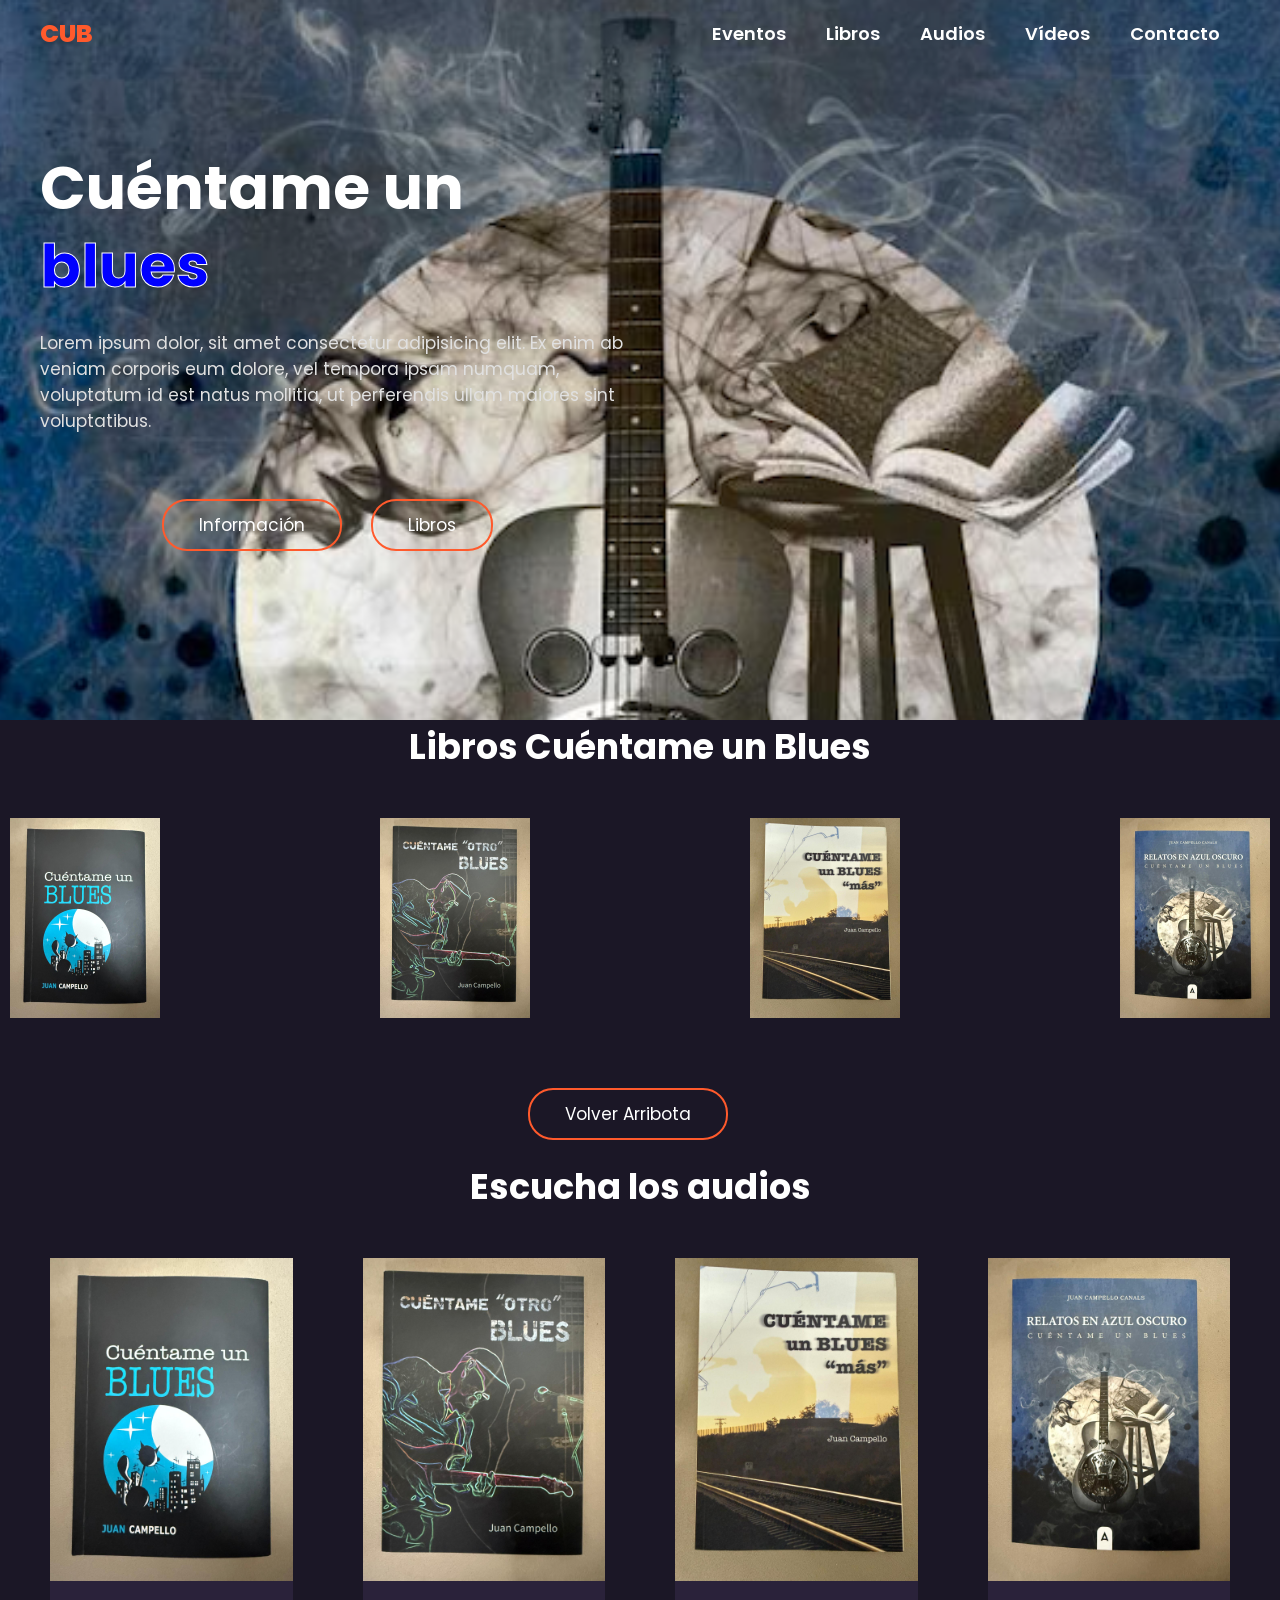
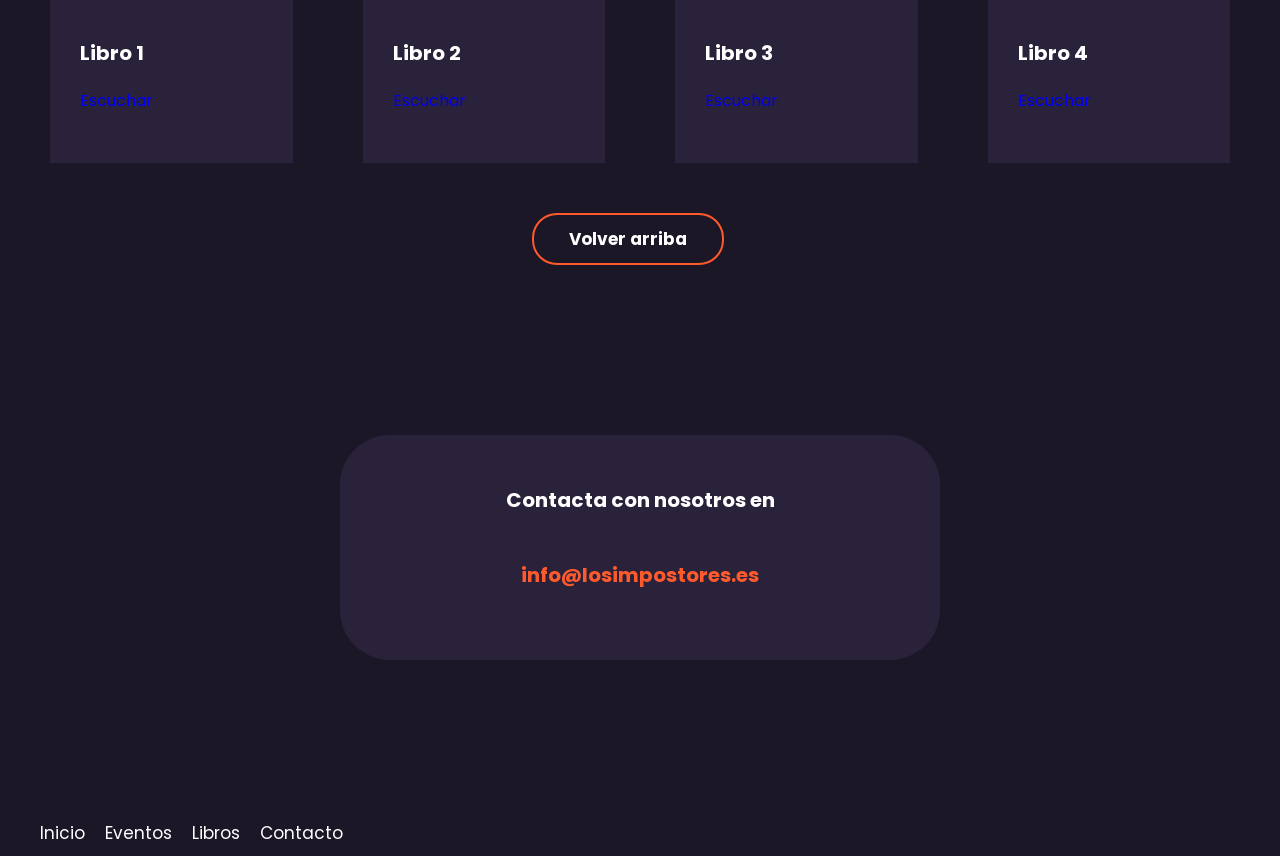
<file: CUB_web/index.html>
<!DOCTYPE html>
<html lang="es">
<head>
    <meta charset="UTF-8">
    <meta name="viewport" content="width=device-width, initial-scale=1.0">
    <title>CUENTAME UN BLUES</title>
    <link rel="stylesheet" href="style.css">
</head>
<body>

    <header class="header">
        <div class="menu container">
            <a href="#" class="logo">CUB</a>
            <input type="checkbox" id="menu" />
            <label for="menu">
                <img src="images/menu.png" class="menu-icono" alt="menu">
            </label>
            <nav class="navbar">
                <ul class="aladerecha">
                    <!--<li><a href="#">Inicio</a></li>-->
                    <li><a href="#">Eventos</a></li>
                    <li><a href="#libroscuentameunblues">Libros</a></li>
                    <li><a href="#escuchalosaudios">Audios</a></li>
                    <li><a href="#">Vídeos</a></li>
                    <li><a href="#contacto">Contacto</a></li>
                </ul>
            </nav>
        </div>

        <div class="header-content container">
            <div class="header-txt">
                <h1>Cuéntame un<span class="blues"> blues</span><!-- <br> favorito aqui--></h1>
                <p>
                    Lorem ipsum dolor, sit amet consectetur adipisicing elit. 
                    Ex enim ab veniam corporis eum dolore, vel tempora 
                    ipsam numquam, voluptatum id est natus mollitia, 
                    ut perferendis ullam maiores sint voluptatibus.
                </p>
                <div class="buttons">
                    <a href="#" class="btn-1">Información</a>
                    <a href="#libroscuentameunblues" class="btn-1">Libros</a>
                </div>
            </div>
        </div>
    </header>
<!--
    <div class="carrusel">
  <div class="slider">
    <img src="fotos_web_CUB/foto1.jpeg" alt="Imagen 1">
    <img src="fotos_web_CUB/foto2.jpeg" alt="Imagen 2">
    <img src="fotos_web_CUB/foto3.jpeg" alt="Imagen 3">
    <img src="fotos_web_CUB/foto4.jpeg" alt="Imagen 3">
    <img src="fotos_web_CUB/foto5.jpeg" alt="Imagen 3">
    <img src="fotos_web_CUB/foto6.jpeg" alt="Imagen 3">
    <img src="fotos_web_CUB/foto7.jpeg" alt="Imagen 3">
    <img src="fotos_web_CUB/foto8.jpeg" alt="Imagen 3">
    <img src="fotos_web_CUB/foto9.jpeg" alt="Imagen 3">
    <img src="fotos_web_CUB/foto10.jpeg" alt="Imagen 3">
    <img src="fotos_web_CUB/foto11.jpeg" alt="Imagen 3">
    <img src="fotos_web_CUB/foto12.jpeg" alt="Imagen 3">
    <img src="fotos_web_CUB/foto13.jpeg" alt="Imagen 3">
    <img src="fotos_web_CUB/foto14.jpeg" alt="Imagen 3">
  </div>
</div>
-->

    <section class="popular-container">

        <h2 id="libroscuentameunblues">Libros Cuéntame un Blues</h2>

        <div class="popular-content">
            <img src="images/CuentameUnBlues.jpeg" alt="blues1">
            <img src="images/CuentameOtroBlues.jpeg" alt="blues2">
            <img src="images/CuentameUnBluesMas.jpeg" alt="blues3">
            <img src="images/RelatosEnAzulOscuro.jpeg" alt="blues4">
        </div>
    </section>

        <!--<section class="arriba">
                <div class="btn-1">
                    <a href="#" ><h4 class="color1">Volver arriba</h4></a>
                </div>
        </section>-->

     <div class="buttons">
            <a href="index.html" class="btn-1">Volver Arribota</a>
        </div>

        <main class="product container">

        <h2 id="escuchalosaudios">Escucha los audios</h2>

        <div class="product-content">

            <div class="product-1">
                <img src="images/CuentameUnBlues.jpeg" alt="blues1a">
                <div class="product-txt">
                    <h3>Libro 1</h3>
                    <div class="price">
                        <!--<p>$500</p>-->
                        <a href="/CUB_web/AudiosCUB1.html" class btn-2>Escuchar</a>
                    </div>
                </div>
            </div>
    

        <div class="product-1">
            <img src="images/CuentameOtroBlues.jpeg" alt="blues2a">
            <div class="product-txt">
                <h3>Libro 2</h3>
                <div class="price">
                    <!--<p>$500</p>-->
                    <a href="/CUB_web/AudiosCUB2.html" class btn-2>Escuchar</a>
                </div>
            </div>
        </div>

        <div class="product-1">
            <img src="images/CuentameUnBluesMas.jpeg" alt="blues3a">
            <div class="product-txt">
                <h3>Libro 3</h3>
                <div class="price">
                    <!--<p>$500</p>-->
                    <a href="/CUB_web/AudiosCUB3.html" class btn-2>Escuchar</a>
                </div>
            </div>
        </div>

        <div class="product-1">
            <img src="images/RelatosEnAzulOscuro.jpeg" alt="blues4a">
            <div class="product-txt">
                <h3>Libro 4</h3>
                <div class="price">
                    <!--<p>$500</p>-->
                    <a href="/CUB_web/AudiosCUB4.html" class btn-2>Escuchar</a>
                </div>
            </div>
        </div>
        </div>
<br><br>
        </main>
        <!--
        <section class="contact container">

            <div class="contact-content">
                <h3>Suscribete a nuestro blog</h3>
                <form>
                    <input type="email" placeholder="Escribe tu correo">
                    <input type="submit" class="btn-3" value="Enviar">
                </form>
            </div>

        </section>
        -->
        <section class="arriba">
                <div class="btn-1">
                    <a href="#" ><h4 class="color1">Volver arriba</h4></a>
                </div>
        </section>

        <section id="contacto" class="contact container">

                <div class="contact-content">
                    <h3 class="color1">Contacta con nosotros en</h3><br><h3 class="color2">info@losimpostores.es</h3>
                </div>

        </section>

        <footer class="footer container">

            <div class="link">
                <ul>
                    <li><a href="#" >Inicio</a></li>
                    <li><a href="#" >Eventos</a></li>
                    <li><a href="#" >Libros</a></li>
                    <li><a href="#" >Contacto</a></li>
                </ul>
                
            </div>
        </footer>

</body>
</html>
</file>
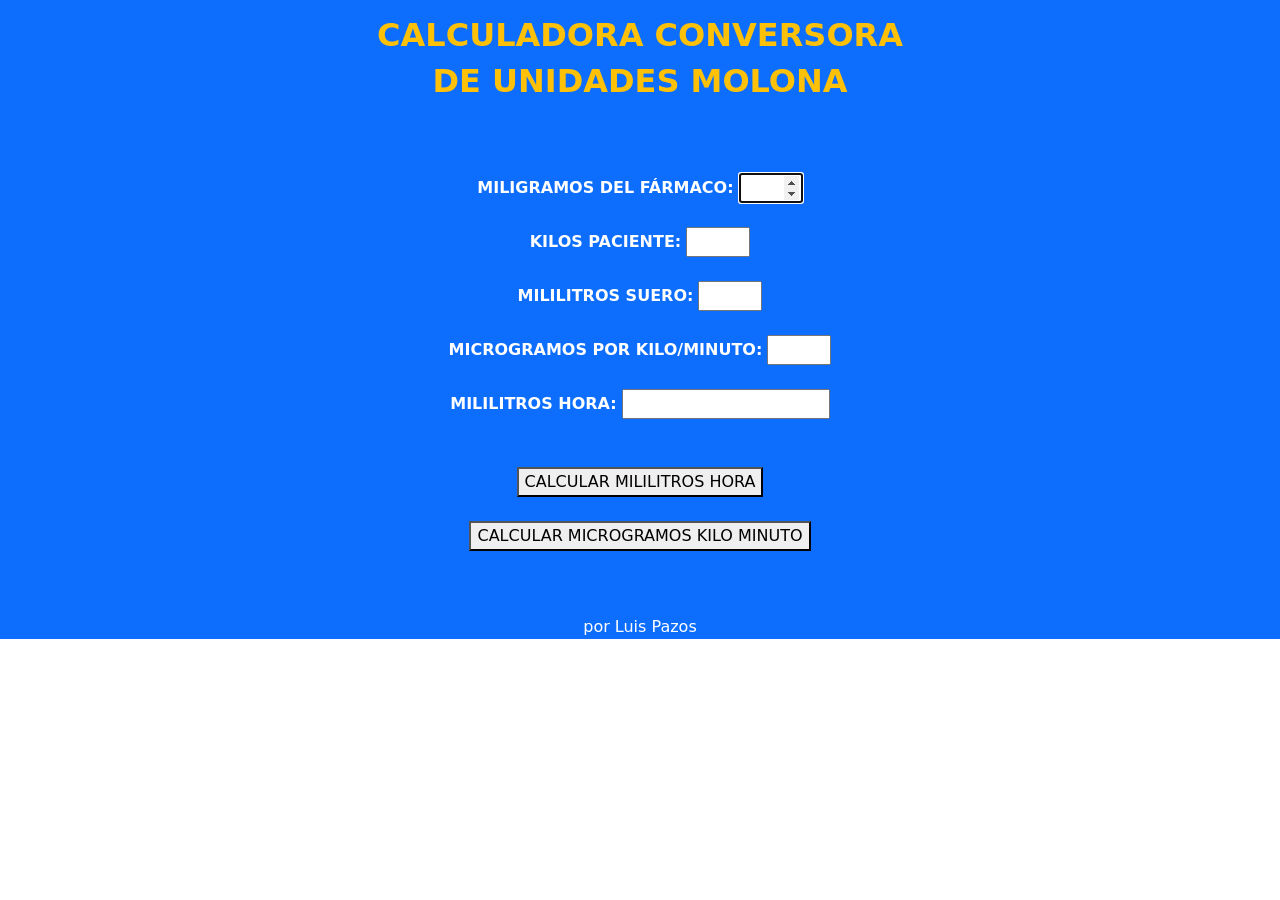
<file: Calc/calc.html>
<!DOCTYPE html>
<html lang="es">
<!--
******************ESTA ES LA VERSION BUENA SIN ELIMINAR LAS PARTES EN DESUSO, SOLO COMENTADAS. EN GIT ESTAN ELIMINADAS***
-->

<head>
    <meta charset="UTF-8">
    <meta name="viewport" content="width=device-width, initial-scale=1.0, shrink-to-fit=no">
    <title>Calculadora dosis</title>
  <!-- Required meta tags -->
  
  <!-- Bootstrap CSS v5.2.1 -->
  <link href="https://cdn.jsdelivr.net/npm/bootstrap@5.2.1/dist/css/bootstrap.min.css" rel="stylesheet"
    integrity="sha384-iYQeCzEYFbKjA/T2uDLTpkwGzCiq6soy8tYaI1GyVh/UjpbCx/TYkiZhlZB6+fzT" crossorigin="anonymous">
<style>
    #ml-gr,#kilos,#ml-l,#mg-km
    {
      width: 4em;
    }
</style>
</head>

<body>
<div class="container-fluid bg-primary">
        <div class="row">
            <div class="col-md text-center">
                 <header class="py-3">
                     <!-- place navbar here -->
                     <h2 class="text-center text-warning"><b>CALCULADORA CONVERSORA</b></h2>
                     <h2 class="text-center text-warning"><b>DE UNIDADES MOLONA</b></h2>
                     <!--<h4><br>SEPARAR LOS DECIMALES CON UN PUNTO!!</h4>-->
                 </header>
        <br><br>    

        <form>
            <label class="text-white"><strong>MILIGRAMOS DEL FÁRMACO:</strong></label> 
            <input id="ml-gr" inputmode="decimal" type="number" maxlength="3" name="ml-gr" pattern="[0-9]{0,4}" required autofocus ><br><br>
            <label class="text-white"><strong>KILOS PACIENTE:</strong></label>
            <input id="kilos" inputmode="decimal" type="number" maxlength="3" name="kilos" pattern="[0-9]{0,4}" required ><br><br>
            <label class="text-white"><strong>MILILITROS SUERO:</strong></label>
            <input id="ml-l" inputmode="decimal" type="number" maxlength="3" name="ml-l" pattern="[0-9]{0,4}" required ><br><br>
            <div id="mk">
             <label id="microgramoskilominuto" class="text-white"><strong>MICROGRAMOS POR KILO/MINUTO:</strong></label>
              <input id="mg-km" inputmode="decimal" type="number" maxlength="4" name="mg-km" pattern="[0-9]{0,4}" required ><br><br>
            </div>
              <div id="mh">
              <label id="mililitroshora" class="text-white"><strong>MILILITROS HORA:</strong></label>
              <input id="ml-hora" inputmode="decimal" type="number" maxlength="4" name="ml-hora" pattern="[0-9]{0,4}" required ><br><br>
            </div>
        </form>

            <script>
              const campoTexto = document.getElementById('ml-hora');
              const campoTexto2 = document.getElementById('mg-km');
              function actualizarBoton(){
                if (campoTexto.value.trim() ===''){
                  btn1.disabled = false;
                } else {
                  btn1.disabled = true;
                }
                if (campoTexto2.value.trim() ===''){
                  btn2.disabled = false;
                } else {
                  btn2.disabled = true;
                }
              }
              campoTexto.addEventListener('input', actualizarBoton);
              campoTexto2.addEventListener('input', actualizarBoton);
              actualizarBoton();

                    function calc(){

                    var mlgr = document.getElementById("ml-gr").valueAsNumber;
                    var kilos = document.getElementById("kilos").valueAsNumber;
                    var mll = document.getElementById("ml-l").valueAsNumber;
                    var mgkm = document.getElementById("mg-km").valueAsNumber;
                    var mlh = document.getElementById("ml-hora").valueAsNumber;

                    var mlgr2 = mlgr.toString();
                    var kilos2 = kilos.toString();
                    var mll2 = mll.toString();
                    var mgkm2 = mgkm.toString();
                    var mlh2 = mlh.toString();

                    var mgkgmin = (mgkm * kilos * 60) /1000; //miligramos kilo minuto
                    var solucion1 = (mll * mgkgmin) /mlgr; // mililitros hora
                    var solredondeada = solucion1.toFixed(2);
                   
                    if ((isNaN(mlgr2)) && (isNaN(kilos2)) && (isNaN(mll2)) && (isNaN(mgkm2)))
                      {
                        //Si todos los campos están en blanco recarga, sino deja seguir rellenando
                        alert ("Todos los campos están en blanco!!");
                        location.reload();
                      } else  if ((isNaN(mlgr2)) || (isNaN(kilos2)) || (isNaN(mll2)) || (isNaN(mgkm2)))
                      {
                        alert ("No puede haber campos en blanco, salvo el que se quiere hallar!!");
                        location.reload();
                    } else if (!isNaN(mlh)) {
                      alert ("No puedes escribir en ese campo, ya que es el dato que quieres calcular!!")
                      location.reload();
                      //calc();
                    }
                                
                      document.getElementById("demo").innerHTML = "La solución es <br>"+solredondeada+ "<br> mililitros hora<br>";
                        
                       var b=document.getElementById('botones');
                       b.style.display = 'none';
                       var c=document.getElementById('mh');
                       c.style.display = 'none';

                      document.getElementById("demo3").innerHTML = '<button onclick=location.reload()>NUEVO CÁLCULO</button>';
                                }

            function calc2(){

              var mlgr = document.getElementById("ml-gr").valueAsNumber;
              var kilos = document.getElementById("kilos").valueAsNumber;
              var mll = document.getElementById("ml-l").valueAsNumber;
              var mgkm = document.getElementById("mg-km").valueAsNumber;
              var mlh = document.getElementById("ml-hora").valueAsNumber;
              
              var mlgr2 = mlgr.toString();
              var kilos2 = kilos.toString();
              var mll2 = mll.toString();
              var mgkm2 = mgkm.toString();
              var mlh2 = mlh.toString();

                    var mgkgmin = (mgkm * kilos * 60) /1000; //miligramos kilo minuto
                    var solucion1 = (mll * mgkgmin) /mlgr; // mililitros hora

                    //var microgramoskm = (solucion1 * mlgr2 * 1000)/(mll2 * kilos2 * 60);

                      // Formula para hallar los microgramos kilo minuto:
                      // (mililitros hora x dosis fármaco (mlgr2) x 1000)
                      // -------------------------------------------------
                      //  mililitros suero (mll2) x kilos paciente (kilos2) x 60

                      // (solucion x mlgr2x1000)/(mll2xkilos2x60)

                      var solredondeada = solucion1.toFixed(2);

              var microgramoskm = (mlh2 * mlgr2 * 1000)/(mll2 * kilos2 * 60);
              var solredondeada2 = microgramoskm.toFixed(2);
                   
                 
                   if ((isNaN(mlgr2)) && (isNaN(kilos2)) && (isNaN(mll2)) && (isNaN(mgkm2)))
                     {
                       //Si todos los campos están en blanco recarga, sino deja seguir rellenando
                       alert ("Todos los campos están en blanco!!");
                       location.reload();
                    // } else  if ((isNaN(mlgr2)) || (isNaN(kilos2)) || (isNaN(mll2)) || (isNaN(mgkm2)))
                    // {
                    } else  if ((isNaN(mlgr2)) || (isNaN(kilos2)) || (isNaN(mll2)) || (isNaN(mlh2)))
                    {
                       alert ("No puede haber campos en blanco, salvo el que se quiere hallar!!");
                       location.reload();;
                     
                   } else if (!isNaN(mgkm)) {
                      alert ("No puedes escribir en ese campo, ya que es el dato que quieres calcular!!")
                      location.reload();
                      //calc();
                    }  
                   
                   {
   
                       document.getElementById("demo").innerHTML = "La solución es <br>"+solredondeada2+ "<br> microgramos kilo minuto";
                       
                       var b=document.getElementById('botones');
                       b.style.display = 'none';
         
                       var b=document.getElementById('botones');
                       b.style.display = 'none';
          
                       var c=document.getElementById('mk');
                       c.style.display = 'none';

                       document.getElementById("demo").innerHTML = "La solución es <br>"+solredondeada2+ "<br> microgramos kilo minuto<br>";
  
                       document.getElementById("demo3").innerHTML = '<button onclick=location.reload()>NUEVO CÁLCULO</button>';

                   }
           }

            </script>

            <br>
            <div id="botones">
            <button id="boton1" onclick="calc()">CALCULAR MILILITROS HORA</button>
            <br><br>
            <button id="boton2"onclick="calc2()">CALCULAR MICROGRAMOS KILO MINUTO</button>
            </div>
      <script>
            const btn1 = document.getElementById("boton1");
            //btn1.disabled =true;
            const btn2 = document.getElementById("boton2");
            //btn2.disabled =true;    
      </script>

            <h2 id="demo" class="text-center text-warning"></h2> 
            <p id="demo2"></p>

            <p id="demo3" class="text-center text-warning"></p>

        
            <br><br>
                     </div>
        </div>
    </div>
    <footer>
      <div class="container-fluid bg-primary">
        <p class="text-center text-white">por Luis Pazos</p>
      </div>
    </footer>
</body>
</html>
</file>
<file: CUB_web/style.css>
@import url('https://fonts.googleapis.com/css2?family=Poppins:ital,wght@0,100;0,200;0,300;0,400;0,500;0,600;0,700;0,800;0,900;1,100;1,200;1,300;1,400;1,500;1,600;1,700;1,800;1,900&display=swap');

* {
    margin: 0;
    padding: 0;
    box-sizing: border-box;
    text-decoration: none;
    list-style: none;
}

body {
    font-family: "Poppins", sans-serif;
    background-color: #1B1726;
    .poppins-thin {
        font-family: "Poppins", sans-serif;
        font-weight: 100;
        font-style: normal;
      }
      
      .poppins-extralight {
        font-family: "Poppins", sans-serif;
        font-weight: 200;
        font-style: normal;
      }
      
      .poppins-light {
        font-family: "Poppins", sans-serif;
        font-weight: 300;
        font-style: normal;
      }
      
      .poppins-regular {
        font-family: "Poppins", sans-serif;
        font-weight: 400;
        font-style: normal;
      }
      
      .poppins-medium {
        font-family: "Poppins", sans-serif;
        font-weight: 500;
        font-style: normal;
      }
      
      .poppins-semibold {
        font-family: "Poppins", sans-serif;
        font-weight: 600;
        font-style: normal;
      }
      
      .poppins-bold {
        font-family: "Poppins", sans-serif;
        font-weight: 700;
        font-style: normal;
      }
      
      .poppins-extrabold {
        font-family: "Poppins", sans-serif;
        font-weight: 800;
        font-style: normal;
      }
      
      .poppins-black {
        font-family: "Poppins", sans-serif;
        font-weight: 900;
        font-style: normal;
      }
      
      .poppins-thin-italic {
        font-family: "Poppins", sans-serif;
        font-weight: 100;
        font-style: italic;
      }
      
      .poppins-extralight-italic {
        font-family: "Poppins", sans-serif;
        font-weight: 200;
        font-style: italic;
      }
      
      .poppins-light-italic {
        font-family: "Poppins", sans-serif;
        font-weight: 300;
        font-style: italic;
      }
      
      .poppins-regular-italic {
        font-family: "Poppins", sans-serif;
        font-weight: 400;
        font-style: italic;
      }
      
      .poppins-medium-italic {
        font-family: "Poppins", sans-serif;
        font-weight: 500;
        font-style: italic;
      }
      
      .poppins-semibold-italic {
        font-family: "Poppins", sans-serif;
        font-weight: 600;
        font-style: italic;
      }
      
      .poppins-bold-italic {
        font-family: "Poppins", sans-serif;
        font-weight: 700;
        font-style: italic;
      }
      
      .poppins-extrabold-italic {
        font-family: "Poppins", sans-serif;
        font-weight: 800;
        font-style: italic;
      }
      
      .poppins-black-italic {
        font-family: "Poppins", sans-serif;
        font-weight: 900;
        font-style: italic;
      }

}

img {
    max-width: 100%; /* Esto hace que las imagenes sean responsivas */
}

.container {
    max-width: 1200px;
    margin: 0 auto;
}

.header {
    background-image: url(images/fondo_nuevo.png);
    background-position: center center;
    background-repeat: no-repeat;
    background-size: cover;
    display: flex;
    align-items: center;
    min-height: 80vh;
    padding: 80px 0;
}

.menu {
    position: absolute;
    top: 0;
    left: 0;
    right: 0;
    display: flex;
    align-items: center;
    justify-content: space-between;
}

.logo {
    color :#FF5A2C;
    font-size: 25px;
    font-weight: 800;
    text-transform: uppercase;
}

.menu .navbar ul li {
    position: relative;
    float: left;
}

.menu .navbar ul li a {
    font-size: 18px;
    padding: 20px;
    color: #FFFFFF;
    font-weight: 600;
    display: block;
}

.menu .navbar ul li a:hover {
    color:#FF5A2C;
}

#menu {
    display: none;
}

.menu-icono {
    width: 25px;
}

.menu label {
    cursor: pointer;
    display: none;
}

.header-content {
    display: flex;
}

.header-txt {
    flex-basis: 50%;
}

.header-txt h1 {
    font-size: 60px;
    color: #FFFFFF;
    line-height: 1.3;
    margin-bottom: 25px;
}

.header-txt span {
    color: blue;
}

.header-txt p {
    font-size: 17px;
    color: #E0E0E0;
    margin-bottom: 45px;
}

.buttons {
    text-align: center;
    justify-content: center;
    padding: 20px; /* Lo he puesto yo para que se baje un poco*/
}

.btn-1, .btn-2, .btn-3 {
    display: inline-block;
    padding: 11px 35px;
    border: 2px solid #FF5A2C;
    border-radius: 25px;
    margin-right: 25px;
    font-size: 17px; 
    color: #FFFFFF; 
}

.arriba {
   text-align: center;
   justify-content: center; 
   padding: 0px 0px 20px;
   cursor: pointer;
}

.btn-1:hover {
    background-color: #FF5A2C;

}

div  {
align-items: center;
}

.popular {
    padding: 100px 0;
    text-align: center;
}

h2 {
    text-align: center;
    color: #FFFFFF;
    font-size: 35px;
    margin-bottom: 45px;
}

.popular-content {
    display: flex;
    justify-content: space-between;
}

.popular-content img {
    margin: 0 10px 50px; /* Lo he puesto yo para que no se queden las img pegadas a los bordes*/
    width: 150px;
}

.product-content {
    display: grid;
    grid-template-columns: repeat(4, 1fr);
    gap: 50px;
}

.product-1, .reproductor {
    margin: 0 10px; /* Lo he puesto yo para que no se queden las img pegadas a los bordes*/
    background-color: #2A223A;
}

.product-txt {
    padding: 50px 30px;
}

h3 {
    font-size: 20px;
    color: #FFFFFF;
    margin-bottom: 20px;
}

.contacta{
    font-size: 20px;
    color: #FF5A2C;
    margin-bottom: 20px;
}

.price {
    display: flex;
    justify-content: space-between;
    align-items: center;
}

.price p {
    font-size: 17px;
    color:#FF5A2C;
}

.btn-2 {
    padding: 5px 25px;
    background-color: #FF5A2C;
    margin-right: 0;
}

.contact {
    padding: 150px 300px;
}

.contact-content {
    background-color: #2A223A;
    text-align: center;
    padding: 50px;
    border-radius: 50px;
}

form {
    display: flex;
    justify-content: center;
    margin-top: 20px;
}

input {
    padding: 18px 25px;
    background-color: #3F3456;
    border: 0;
    border-radius: 25px;
    outline: none;
    margin-right: 10px;
    color: #FFFFFF;
    font-size: 17px;;
}

::placeholder {
    color: #E0E0E0;
    font-size: 17px;
}

.btn-3 {
    background-color: #FF5A2C;
    cursor: pointer;
    margin-right: 0;
}

.btn-4 {
    background-color: #FF5A2C;
    cursor: pointer;
    margin-right: 0;
}

.footer {
    display: flex;
    justify-content: space-between;
    align-items: center;
    padding: 10px 0;
}

.link ul {
    display: flex;
}

.link ul li > a{
    font-size: 17px;
    color: #FFFFFF;
    margin-right: 20px;
}

.link ul li > a:hover{
    color:#FF5A2C
}

@media(max-width: 991px) {

    
    .menu {
        padding: 20px;
    }

    .menu label {
        display: initial;
    }

    .menu .navbar {
        position: absolute;
        top: 100%;
        left: 0;
        right: 0;
        background-color: #FF5A2C;
        display: none;
    }

    .menu .navbar ul li a:hover {
        color: #1B1726;
    }

    .menu .navbar ul li {
        width: 100%;
    }

    #menu:checked ~ .navbar {
    display: initial;
    }

    .header {
        min-height: 0vh;
        padding: 80px 30px 50px 30px;
    }

    .header-txt {
        text-align: center;
        flex-basis: 100%;
    }

    .header-txt h1{
        font-size: 50px;
        margin-bottom: 15px;
    }

    .buttons {
        justify-content: center;
    }

    .btn-1:last-of-type {
        margin-right: 0;
    }

    .popular-container {
        align-items: center;
        grid-template-columns: repeat(2,1fr);
        gap: 30px;
    }

    .popular-container img {
        width: 75px;
    }

    .product {
        padding: 30px;
    }

    .product-content {
        align-items: center;
        grid-template-columns: repeat(2,1fr);
        gap: 30px;
    }

    .product-1 img {
        width: 100%;
    }

    .contact {
        padding: 30px;
    }

    form {
        flex-direction: column;
    }

    input {
        margin: 0 0 20px 0;
    }

    .footer {
        flex-direction: column;
        text-align: center;
    }

    .link ul {
        margin-top: 20px;
    }

    .arriba {
   display: none;
}
 
}
.color1{
    color: white;
}

.color2{
    color: #FF5A2C;
}
.blues {
    -webkit-text-stroke: 1px white;
}

.reproductor {
    text-align: center;
    background-color: #2A223A;
    text-align: center;
    padding: 20px;
}

.tabla {
    display: flex;
    justify-content: center;
}

td {
    color: #FF5A2C;
}

.carrusel {
  width: 100%;
  max-width: 600px;
  margin: auto;
  overflow: hidden;
}

.slider {
  width: 300px;
  height: auto;
  max-width: 100%;
  display: flex;
  overflow-x: auto;
  scroll-snap-type: x mandatory;
  scroll-behavior: smooth;
  -webkit-overflow-scrolling: touch; /* Suavidad en iOS */
}

.slider img {
  width: 100%;
  flex-shrink: 0;
  scroll-snap-align: start;
}
</file>
